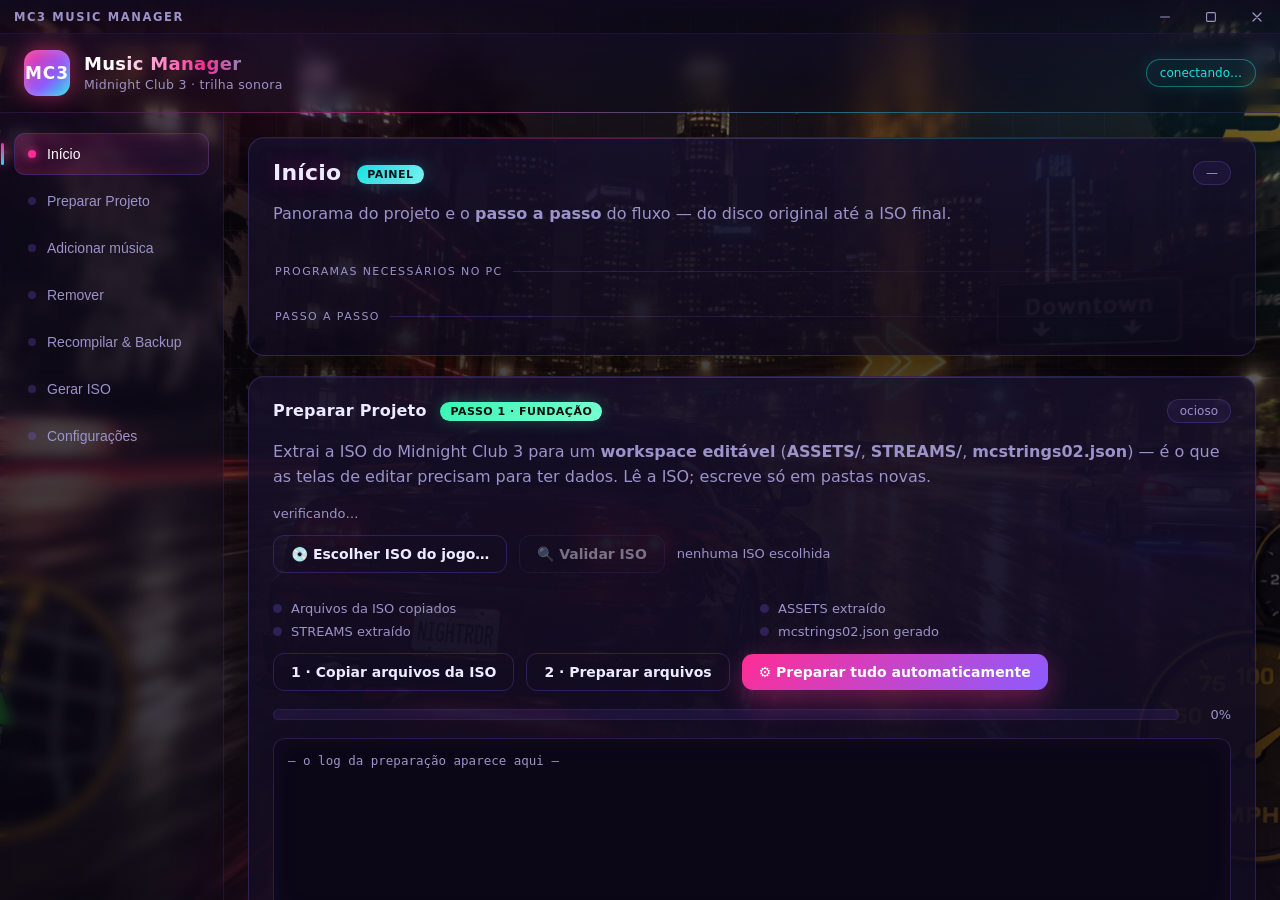
<file: frontend/index.html>
<!DOCTYPE html>
<html lang="pt-BR">
<head>
  <meta charset="UTF-8" />
  <meta name="viewport" content="width=device-width, initial-scale=1.0" />
  <title>MC3 Music Manager</title>
  <link rel="icon" href="data:," />
  <link rel="stylesheet" href="css/style.css" />
</head>
<body>
  <!--
    i18n: todo texto visivel tem uma chave em frontend/locales/*.json.
      data-i18n="k"             -> textContent
      data-i18n-md="k"          -> texto com **negrito** (o resto e escapado)
      data-i18n-placeholder="k" -> placeholder
      data-i18n-title="k"       -> title + aria-label
    O texto que ja esta aqui e o portugues, para a tela nunca abrir vazia antes do
    backend responder. Icones e simbolos ficam FORA das chaves.
  -->
  <div class="app">
    <!-- Custom title bar (window is frameless). `pywebview-drag-region` is what
         pywebview looks for to let the user drag the window by this strip. -->
    <div class="titlebar pywebview-drag-region">
      <span class="tb-title pywebview-drag-region">MC3 Music Manager</span>
      <div class="tb-controls">
        <button class="tb-btn" id="btn-win-min" title="Minimizar" aria-label="Minimizar" data-i18n-title="app.win_minimize">
          <svg viewBox="0 0 12 12" width="12" height="12" aria-hidden="true"><rect x="1" y="5.5" width="10" height="1.1" rx="0.5"/></svg>
        </button>
        <button class="tb-btn" id="btn-win-max" title="Maximizar" aria-label="Maximizar" data-i18n-title="app.win_maximize">
          <svg viewBox="0 0 12 12" width="12" height="12" aria-hidden="true"><rect x="1.6" y="1.6" width="8.8" height="8.8" rx="1.2" fill="none" stroke="currentColor" stroke-width="1.1"/></svg>
        </button>
        <button class="tb-btn tb-close" id="btn-win-close" title="Fechar" aria-label="Fechar" data-i18n-title="app.win_close">
          <svg viewBox="0 0 12 12" width="12" height="12" aria-hidden="true"><path d="M2 2 L10 10 M10 2 L2 10" stroke="currentColor" stroke-width="1.3" stroke-linecap="round"/></svg>
        </button>
      </div>
    </div>

    <!-- Top bar -->
    <header class="topbar">
      <div class="brand">
        <div class="logo">MC3</div>
        <div class="brand-text">
          <h1>Music Manager</h1>
          <span id="subtitle" data-i18n="app.subtitle">Midnight Club 3 · trilha sonora</span>
        </div>
      </div>
      <div class="backend-pill" id="backend-pill" data-i18n="pill.connecting">conectando…</div>
    </header>

    <div class="danger-zone" id="app-banner" hidden style="margin: 12px 24px 0">
      <span class="tools bad" id="app-banner-text" data-i18n="app.backend_unreachable">Não foi possível falar com o backend.</span>
      <button class="btn ghost small" id="btn-app-reload">↻ <span data-i18n="app.reload">Recarregar</span></button>
    </div>

    <!-- Aparece quando uma tarefa falha: envia o relatório ao dev num clique. -->
    <div class="danger-zone" id="error-report-bar" hidden style="margin: 12px 24px 0; flex-wrap: wrap">
      <span class="tools bad" id="error-report-text" data-i18n="app.error_generic">Ocorreu um erro.</span>
      <button class="btn ghost small" id="btn-report-send">🐞 <span data-i18n="app.report_send">Enviar relatório</span></button>
      <button class="btn ghost small" id="btn-report-copy">📋 <span data-i18n="app.report_copy">Copiar</span></button>
      <button class="btn ghost small" id="btn-report-dismiss">✕</button>
    </div>

    <main class="content">
      <nav class="rail">
        <button class="rail-item active" data-target="card-inicio"><span class="dot"></span><span data-i18n="rail.inicio">Início</span></button>
        <button class="rail-item" data-target="card-prepare"><span class="dot"></span><span data-i18n="rail.prepare">Preparar Projeto</span></button>
        <button class="rail-item" data-target="card-add"><span class="dot"></span><span data-i18n="rail.add">Adicionar música</span></button>
        <button class="rail-item" data-target="card-remove"><span class="dot"></span><span data-i18n="rail.remove">Remover</span></button>
        <button class="rail-item" data-target="card-rebuild"><span class="dot"></span><span data-i18n="rail.rebuild">Recompilar &amp; Backup</span></button>
        <button class="rail-item" data-target="card-iso-out"><span class="dot"></span><span data-i18n="rail.iso">Gerar ISO</span></button>
        <button class="rail-item" data-target="card-settings"><span class="dot"></span><span data-i18n="rail.settings">Configurações</span></button>
      </nav>

      <section class="panels">
        <!-- ======================= INÍCIO ======================= -->
        <div class="card" id="card-inicio">
          <div class="card-head">
            <h3><span data-i18n="title.inicio">Início</span> <span class="badge readonly" data-i18n="home.badge">painel</span></h3>
            <span class="tag" id="ov-tag">—</span>
          </div>
          <p class="muted" data-i18n-md="home.intro">Panorama do projeto e o <b>passo a passo</b> do fluxo — do disco original até a ISO final.</p>
          <div class="stat-row" id="ov-stats"></div>
          <div class="ov-section-title" data-i18n="home.programs">Programas necessários no PC</div>
          <div class="prog-list" id="ov-programs"></div>
          <div class="ov-section-title" data-i18n="home.steps">Passo a passo</div>
          <div class="step-list" id="ov-steps"></div>
        </div>

        <!-- ======================= PREPARAR ======================= -->
        <div class="card" id="card-prepare">
          <div class="card-head">
            <h3><span data-i18n="title.prepare">Preparar Projeto</span> <span class="badge" data-i18n="prep.badge">passo 1 · fundação</span></h3>
            <span class="tag" id="pp-status-tag" data-i18n="common.idle">ocioso</span>
          </div>
          <p class="muted" data-i18n-md="prep.intro">Extrai a ISO do Midnight Club 3 para um <b>workspace editável</b> (<b>ASSETS/</b>, <b>STREAMS/</b>, <b>mcstrings02.json</b>) — é o que as telas de editar precisam para ter dados. Lê a ISO; escreve só em pastas novas.</p>
          <div class="row">
            <span class="tools" id="pp-tools-status" data-i18n="common.checking">verificando…</span>
          </div>

          <div class="row">
            <button class="btn ghost" id="btn-pick-project-iso">💿 <span data-i18n="prep.pick_iso">Escolher ISO do jogo…</span></button>
            <button class="btn ghost" id="btn-validate-iso" disabled>🔍 <span data-i18n="prep.validate_iso">Validar ISO</span></button>
            <span class="path" id="pp-iso" data-i18n="prep.no_iso">nenhuma ISO escolhida</span>
          </div>
          <div class="row">
            <span class="tools" id="pp-validation"></span>
          </div>

          <div class="prep-checklist">
            <div class="prep-item" id="pp-c-gamefiles"><span class="dot"></span><span data-i18n="prep.check_gamefiles">Arquivos da ISO copiados</span></div>
            <div class="prep-item" id="pp-c-assets"><span class="dot"></span><span data-i18n="prep.check_assets">ASSETS extraído</span></div>
            <div class="prep-item" id="pp-c-streams"><span class="dot"></span><span data-i18n="prep.check_streams">STREAMS extraído</span></div>
            <div class="prep-item" id="pp-c-strings"><span class="dot"></span><span data-i18n="prep.check_strings">mcstrings02.json gerado</span></div>
          </div>

          <div class="row">
            <button class="btn ghost" id="btn-pp-copy" data-i18n="prep.btn_copy">1 · Copiar arquivos da ISO</button>
            <button class="btn ghost" id="btn-pp-prepare" data-i18n="prep.btn_prepare">2 · Preparar arquivos</button>
            <button class="btn primary" id="btn-pp-all">⚙ <span data-i18n="prep.btn_all">Preparar tudo automaticamente</span></button>
          </div>

          <div class="danger-zone" id="pp-danger" hidden>
            <label class="confirm">
              <input type="checkbox" id="pp-confirm" />
              <span data-i18n-md="prep.reimport_confirm">O workspace já está preparado — entendo que reimportar <b>apaga a extração atual</b></span>
            </label>
          </div>

          <div class="progress-wrap">
            <div class="progress" id="pp-progress">
              <div class="progress-fill" id="pp-progress-fill" style="width:0%"></div>
            </div>
            <span class="progress-label" id="pp-progress-label">0%</span>
            <button class="btn ghost small" id="btn-pp-cancel" hidden>✕ <span data-i18n="common.cancel">Cancelar</span></button>
          </div>
          <div class="console" id="pp-console" aria-live="polite">
            <div class="console-line muted" data-i18n="prep.log_placeholder">— o log da preparação aparece aqui —</div>
          </div>

          <div class="reset-sep" data-i18n="prep.reset_title">Recomeçar do zero</div>
          <p class="muted small" data-i18n-md="prep.reset_intro">Apaga a <b>extração atual</b> (Arquivos da ISO, ASSETS, STREAMS, mcstrings) para você começar de novo e escolher <b>outra ISO</b>. Os <b>backups são preservados</b> e a ISO já gerada não é tocada.</p>
          <div class="danger-zone reset-zone">
            <label class="confirm">
              <input type="checkbox" id="pp-reset-confirm" />
              <span data-i18n-md="prep.reset_confirm">Entendo que isto <b>apaga a extração atual</b> do workspace (backups preservados)</span>
            </label>
            <button class="btn danger" id="btn-pp-reset" disabled>♻ <span data-i18n="prep.reset_btn">Resetar projeto</span></button>
          </div>
        </div>

        <!-- ======================= ADICIONAR ======================= -->
        <div class="card" id="card-add">
          <div class="card-head">
            <h3><span data-i18n="title.add">Adicionar música</span> <span class="badge" data-i18n="add.badge">passo 2</span> <span class="badge danger-badge" data-i18n="common.destructive">destrutivo</span></h3>
            <span class="tag" id="add-status-tag" data-i18n="common.idle">ocioso</span>
          </div>
          <p class="muted" data-i18n-md="add.intro">Escolha o <b>MP3/FLAC/WAV</b> direto — a <b>conversão para RSM é automática</b> ao adicionar, você <b>não precisa converter antes</b>. Instala a faixa no jogo (converte, adiciona nas <b>playlists</b> e nas <b>strings</b>, recompila o STRTBL) e faz <b>backup automático</b> antes de qualquer alteração.</p>
          <div class="row">
            <span class="tools" id="add-tools-status" data-i18n="common.checking">verificando…</span>
          </div>

          <div class="mode-switch">
            <button class="mode-btn active" id="mode-single">🎵 <span data-i18n="add.mode_single">Uma música</span></button>
            <button class="mode-btn" id="mode-batch">🎶 <span data-i18n="add.mode_batch">Lote</span></button>
          </div>

          <div id="add-single">
            <div class="row">
              <button class="btn ghost" id="btn-pick-add">🎵 <span data-i18n="add.pick_audio">Escolher áudio…</span></button>
              <button class="btn ghost" id="btn-add-listen" disabled>▶ <span data-i18n="add.listen">Ouvir</span></button>
              <span class="path" id="add-path" data-i18n="add.no_file">nenhum arquivo selecionado</span>
            </div>
            <div class="row">
              <span class="path" id="add-detected"></span>
            </div>

            <div class="form-grid">
              <!-- os placeholders MusicName/SingerName NAO se traduzem: sao os valores
                   que o app grava no jogo quando o campo fica vazio -->
              <label class="field"><span data-i18n="add.field_title">Título</span>
                <input id="add-title" type="text" placeholder="MusicName" autocomplete="off" />
              </label>
              <label class="field"><span data-i18n="add.field_artist">Artista</span>
                <input id="add-artist" type="text" placeholder="SingerName" autocomplete="off" />
              </label>
              <label class="field"><span data-i18n="add.field_genre">Gênero</span>
                <select id="add-genre"></select>
              </label>
              <label class="field"><span data-i18n="add.field_asset">Nome interno (auto)</span>
                <input id="add-asset" type="text" placeholder="(automático)" data-i18n-placeholder="add.asset_auto" autocomplete="off" />
              </label>
            </div>

            <div class="add-preview" id="add-preview">
              <div class="kv"><span data-i18n="add.preview_key">Chave mcstrings:</span> <b id="prev-key">--</b></div>
              <div class="kv"><span data-i18n="add.preview_entry">Entrada de playlist:</span> <b id="prev-entry">--</b></div>
              <div class="kv"><span data-i18n="add.preview_target">Destino .rsm:</span> <b id="prev-target">--</b></div>
            </div>
          </div>

          <div id="add-batch" hidden>
            <div class="row">
              <button class="btn ghost" id="btn-pick-batch">🎶 <span data-i18n="add.pick_batch">Escolher vários…</span></button>
              <span class="path" id="batch-count" data-i18n="add.no_file">nenhum arquivo selecionado</span>
            </div>
            <div class="row bulk-genre" id="batch-bulk" hidden>
              <span class="tools" data-i18n="add.bulk_label">Aplicar a todas as faixas:</span>
              <select id="batch-bulk-genre" class="rm-search" style="flex:0 0 auto; max-width:190px"></select>
              <button class="btn ghost small" id="btn-batch-bulk-apply">✔ <span data-i18n="add.bulk_apply">Aplicar gênero a todas</span></button>
              <span class="path" id="batch-bulk-info"></span>
            </div>
            <div class="batch-list" id="batch-rows">
              <div class="console-line muted" data-i18n="add.batch_placeholder">— escolha vários arquivos para editar cada faixa —</div>
            </div>
          </div>

          <div class="playlists-head">
            <span class="tools" data-i18n="add.playlists_label">Playlists de destino</span>
            <button class="btn ghost small" id="btn-pl-all" data-i18n="add.pl_all">Padrão completo</button>
            <button class="btn ghost small" id="btn-pl-genre" data-i18n="add.pl_genre">Só gênero</button>
            <button class="btn ghost small" id="btn-pl-cities" data-i18n="add.pl_cities">Só cidades</button>
            <button class="btn ghost small" id="btn-pl-clear" data-i18n="common.clear">Limpar</button>
            <span class="path" id="pl-count" data-i18n="common.selected_count" data-i18n-args='{"n":0}'>0 selecionada(s)</span>
          </div>
          <div class="playlists" id="add-playlists">
            <div class="console-line muted" data-i18n="add.pl_none_available">— nenhuma playlist (workspace sem arquivos do jogo) —</div>
          </div>

          <div class="pl-selected-box">
            <div class="pl-selected-head">
              <span class="tools" data-i18n="add.selected">Selecionadas</span>
              <span class="path" id="pl-selected-count">0</span>
            </div>
            <div class="pl-selected" id="pl-selected"></div>
          </div>

          <p class="muted small" style="margin-top:8px" data-i18n-md="add.presets_help"><b>Padrão completo</b> = cobertura segura (todas). <b>Só gênero</b> = as playlists de corrida do estilo. <b>Só cidades</b> = os blocos gerais de cada mapa.</p>

          <div class="progress-wrap">
            <div class="progress" id="add-progress">
              <div class="progress-fill" id="add-progress-fill" style="width:0%"></div>
            </div>
            <span class="progress-label" id="add-progress-label">0%</span>
            <button class="btn ghost small" id="btn-add-cancel" hidden>✕ <span data-i18n="common.cancel">Cancelar</span></button>
          </div>

          <div class="danger-zone">
            <label class="confirm">
              <input type="checkbox" id="add-confirm" />
              <span data-i18n-md="add.confirm">Entendo que isto <b>altera o workspace</b> (há backup automático)</span>
            </label>
            <label class="confirm confirm-inline">
              <input type="checkbox" id="add-overwrite" /> <span data-i18n="add.overwrite">sobrescrever se já existir</span>
            </label>
            <button class="btn danger" id="btn-add" disabled>➕ <span data-i18n="add.btn_add">Adicionar música</span></button>
            <button class="btn danger" id="btn-add-batch" disabled hidden>➕ <span data-i18n="add.btn_add_batch">Adicionar lote</span></button>
          </div>

          <div class="console" id="add-console" aria-live="polite">
            <div class="console-line muted" data-i18n="add.log_placeholder">— o log da adição aparece aqui —</div>
          </div>
        </div>

        <!-- ======================= REMOVER ======================= -->
        <div class="card" id="card-remove">
          <div class="card-head">
            <h3><span data-i18n="title.remove">Remover música</span> <span class="badge danger-badge" data-i18n="common.destructive">destrutivo</span></h3>
            <span class="tag" id="rm-status-tag" data-i18n="common.idle">ocioso</span>
          </div>
          <p class="muted" data-i18n-md="rm.intro">Remove faixas já instaladas: apaga o <b>.rsm</b>, tira das <b>playlists</b> e das <b>strings</b> (cada ação é opcional). Faz <b>backup automático</b> antes.</p>
          <div class="row">
            <span class="tools" id="rm-tools-status" data-i18n="common.checking">verificando…</span>
            <span class="path" id="rm-stats"></span>
          </div>

          <div class="row">
            <button class="btn ghost small" id="btn-rm-refresh">🔄 <span data-i18n="rm.refresh">Atualizar</span></button>
            <select id="rm-genre-filter" class="rm-search" style="flex:0 0 auto; max-width:190px">
              <option value="__all__" data-i18n="rm.all_genres">Todos os gêneros</option>
            </select>
            <input id="rm-search" class="rm-search" type="text" placeholder="buscar nome…" data-i18n-placeholder="rm.search" autocomplete="off" />
            <button class="btn ghost small" id="btn-rm-all" data-i18n="rm.mark_visible">Marcar visíveis</button>
            <button class="btn ghost small" id="btn-rm-none" data-i18n="common.clear">Limpar</button>
            <span class="path" id="rm-count" data-i18n="common.selected_count" data-i18n-args='{"n":0}'>0 selecionada(s)</span>
          </div>

          <div class="song-list" id="rm-songs">
            <div class="console-line muted" data-i18n="rm.placeholder">— clique em Atualizar (precisa do workspace preparado) —</div>
          </div>

          <div class="row rm-options">
            <span class="tools" data-i18n="rm.remove_label">Remover:</span>
            <label class="confirm confirm-inline"><input type="checkbox" id="rm-opt-audio" checked /> <span data-i18n="common.opt_audio">áudio (.rsm)</span></label>
            <label class="confirm confirm-inline"><input type="checkbox" id="rm-opt-playlists" checked /> <span data-i18n="common.opt_playlists">playlists</span></label>
            <label class="confirm confirm-inline"><input type="checkbox" id="rm-opt-strings" checked /> <span data-i18n="common.opt_strings">strings</span></label>
            <label class="confirm confirm-inline"><input type="checkbox" id="rm-opt-rebuild" /> <span data-i18n="rm.rebuild_after">recompilar depois</span></label>
          </div>

          <div class="progress-wrap">
            <div class="progress" id="rm-progress">
              <div class="progress-fill" id="rm-progress-fill" style="width:0%"></div>
            </div>
            <span class="progress-label" id="rm-progress-label">0%</span>
            <button class="btn ghost small" id="btn-rm-cancel" hidden>✕ <span data-i18n="common.cancel">Cancelar</span></button>
          </div>

          <div class="danger-zone">
            <label class="confirm">
              <input type="checkbox" id="rm-confirm" />
              <span data-i18n-md="rm.confirm">Entendo que isto <b>apaga arquivos</b> do workspace (há backup automático)</span>
            </label>
            <button class="btn danger" id="btn-rm-remove" disabled>🗑 <span data-i18n="rm.btn_remove">Remover selecionadas</span></button>
          </div>

          <div class="console" id="rm-console" aria-live="polite">
            <div class="console-line muted" data-i18n="rm.log_placeholder">— o log da remoção aparece aqui —</div>
          </div>
        </div>

        <!-- ======================= RECOMPILAR ======================= -->
        <div class="card" id="card-rebuild">
          <div class="card-head">
            <h3 data-i18n="title.rebuild">Recompilar DATs</h3>
            <span class="tag" id="rb-status-tag" data-i18n="common.idle">ocioso</span>
          </div>
          <p class="muted" data-i18n-md="rb.intro">Reempacota as pastas editadas do jogo nos arquivos <b>STREAMS.DAT</b> (hash_build) e <b>ASSETS.DAT</b> (dave) e <b>publica</b> em <b>Arquivos da ISO</b>. Roda as ferramentas PS2 reais.</p>
          <div class="row">
            <span class="tools" id="rb-tools-status" data-i18n="common.checking">verificando…</span>
          </div>
          <div class="row">
            <button class="btn ghost" id="btn-rb-streams" disabled>STREAMS.DAT</button>
            <button class="btn ghost" id="btn-rb-assets" disabled>ASSETS.DAT</button>
            <button class="btn primary" id="btn-rb-all" disabled>⚙ <span data-i18n="rb.btn_all">Recompilar tudo</span></button>
          </div>
          <div class="progress-wrap">
            <div class="progress" id="rb-progress">
              <div class="progress-fill" id="rb-progress-fill" style="width:0%"></div>
            </div>
            <span class="progress-label" id="rb-progress-label">0%</span>
            <button class="btn ghost small" id="btn-rb-cancel" hidden>✕ <span data-i18n="common.cancel">Cancelar</span></button>
          </div>
          <div class="console" id="rb-console" aria-live="polite">
            <div class="console-line muted" data-i18n="rb.log_placeholder">— o log da recompilação aparece aqui —</div>
          </div>
        </div>

        <!-- ======================= BACKUP ======================= -->
        <div class="card" id="card-backup">
          <div class="card-head">
            <h3><span data-i18n="title.backup">Backup</span> <span class="badge readonly" data-i18n="bk.badge">segurança</span></h3>
            <span class="tag" id="bk-status-tag" data-i18n="common.idle">ocioso</span>
          </div>
          <p class="muted" data-i18n-md="bk.intro">Salva uma cópia dos arquivos-chave (DATs, playlists, strings) e permite <b>desfazer</b> restaurando o último backup. É a rede de segurança antes de qualquer alteração destrutiva.</p>
          <div class="row">
            <span class="tools" id="bk-latest" data-i18n="bk.checking">verificando backups…</span>
          </div>
          <div class="row">
            <button class="btn ghost" id="btn-bk-create">💾 <span data-i18n="bk.create">Criar backup agora</span></button>
          </div>
          <div class="danger-zone">
            <label class="confirm">
              <input type="checkbox" id="bk-confirm" />
              <span data-i18n-md="bk.confirm">Entendo que restaurar <b>sobrescreve e apaga</b> arquivos do workspace</span>
            </label>
            <button class="btn danger" id="btn-bk-restore" disabled>↩ <span data-i18n="bk.restore">Restaurar último backup</span></button>
          </div>
          <div class="console" id="bk-console" aria-live="polite">
            <div class="console-line muted" data-i18n="bk.log_placeholder">— o log de backup aparece aqui —</div>
          </div>
        </div>

        <!-- ======================= GERAR ISO ======================= -->
        <div class="card" id="card-iso-out">
          <div class="card-head">
            <h3><span data-i18n="title.iso">Gerar ISO final</span> <span class="badge" data-i18n="iso.badge">passo final</span></h3>
            <span class="tag" id="gi-status-tag" data-i18n="common.idle">ocioso</span>
          </div>
          <p class="muted" data-i18n-md="iso.intro">Recompila os DATs e monta a <b>.iso</b> final jogável (via <b>ImgBurn</b>) a partir de <b>Arquivos da ISO</b>. Grava um arquivo novo — não altera as pastas de edição.</p>
          <div class="row">
            <span class="tools" id="gi-tools-status" data-i18n="common.checking">verificando…</span>
          </div>

          <div class="row">
            <button class="btn ghost" id="btn-gi-output">💾 <span data-i18n="iso.pick_output">Escolher onde salvar…</span></button>
            <span class="path" id="gi-output">—</span>
          </div>
          <div class="row">
            <label class="field field-inline"><span data-i18n="iso.volume_label">Rótulo do volume</span>
              <input id="gi-label" type="text" value="MClub" autocomplete="off" />
            </label>
          </div>

          <div class="progress-wrap">
            <div class="progress" id="gi-progress">
              <div class="progress-fill" id="gi-progress-fill" style="width:0%"></div>
            </div>
            <span class="progress-label" id="gi-progress-label">0%</span>
            <button class="btn ghost small" id="btn-gi-cancel" hidden>✕ <span data-i18n="common.cancel">Cancelar</span></button>
          </div>

          <div class="row">
            <button class="btn primary" id="btn-gi-generate" disabled>⚙ <span data-i18n="iso.generate">Gerar ISO final</span></button>
          </div>

          <div class="console" id="gi-console" aria-live="polite">
            <div class="console-line muted" data-i18n="iso.log_placeholder">— o log da geração aparece aqui —</div>
          </div>
        </div>

        <!-- ======================= CONFIGURAÇÕES ======================= -->
        <div class="card" id="card-settings">
          <div class="card-head">
            <h3 data-i18n="title.settings">Configurações</h3>
            <span class="tag" id="settings-tag" data-i18n="settings.badge">preferências</span>
          </div>
          <p class="muted" data-i18n-md="settings.intro">Idioma, ferramentas do PC e os padrões do fluxo de edição. As escolhas ficam <b>salvas</b> e voltam na próxima vez que você abrir o app.</p>

          <div class="ov-section-title" data-i18n="settings.language">Idioma</div>
          <div class="row">
            <label class="field field-inline"><span data-i18n="settings.lang_label">Idioma da interface</span>
              <!-- Nomes no PROPRIO idioma (padrao de seletor de idioma): quem nao le
                   o idioma atual ainda acha o seu. Sao os 6 idiomas do jogo + pt-BR. -->
              <select id="settings-language">
                <option value="pt-BR" lang="pt-BR">Português (Brasil)</option>
                <option value="en" lang="en">English</option>
                <option value="es" lang="es">Español</option>
                <option value="fr" lang="fr">Français</option>
                <option value="de" lang="de">Deutsch</option>
                <option value="it" lang="it">Italiano</option>
                <option value="ja" lang="ja">日本語</option>
              </select>
            </label>
          </div>

          <div class="ov-section-title" data-i18n="settings.tools">Ferramentas do PC</div>
          <div class="prog-list" id="settings-programs">
            <div class="console-line muted" data-i18n="settings.tools_placeholder">— o status das ferramentas aparece aqui —</div>
          </div>

          <div class="ov-section-title" data-i18n="settings.prefs">Preferências do fluxo</div>
          <div class="row">
            <label class="field field-inline"><span data-i18n="settings.volume_label">Nome do disco final (rótulo do volume)</span>
              <input id="settings-volume" type="text" placeholder="MClub" autocomplete="off" />
            </label>
          </div>
          <div class="row rm-options">
            <span class="tools" data-i18n="settings.remove_defaults">Ao remover, por padrão:</span>
            <label class="confirm confirm-inline"><input type="checkbox" id="settings-remove-audio" /> <span data-i18n="common.opt_audio">áudio (.rsm)</span></label>
            <label class="confirm confirm-inline"><input type="checkbox" id="settings-remove-playlists" /> <span data-i18n="common.opt_playlists">playlists</span></label>
            <label class="confirm confirm-inline"><input type="checkbox" id="settings-remove-strings" /> <span data-i18n="common.opt_strings">strings</span></label>
          </div>
          <div class="row rm-options">
            <span class="tools" data-i18n="settings.auto_rebuild">Recompilar automaticamente:</span>
            <label class="confirm confirm-inline"><input type="checkbox" id="settings-rebuild-remove" /> <span data-i18n="settings.after_remove">depois de remover</span></label>
          </div>

          <div class="ov-section-title" data-i18n="settings.support">Suporte</div>
          <p class="muted small" data-i18n-md="settings.support_intro">Deu algum erro? Isto copia um relatório <b>completo</b> (diagnósticos do app + o último erro) e abre a página de relatos do projeto — você revisa e publica. <b>Nada é enviado sem você mandar.</b></p>
          <div class="row">
            <button class="btn ghost small" id="btn-report-send2">🐞 <span data-i18n="settings.report_send">Relatar erro no GitHub</span></button>
            <button class="btn ghost small" id="btn-report-copy2">📋 <span data-i18n="settings.report_copy">Copiar relatório</span></button>
            <span class="path" id="report-info"></span>
          </div>
          <textarea id="report-text" class="report-box" readonly hidden></textarea>

          <div class="progress-wrap">
            <div class="progress" id="inst-progress">
              <div class="progress-fill" id="inst-progress-fill" style="width:0%"></div>
            </div>
            <span class="progress-label" id="inst-progress-label">0%</span>
            <button class="btn ghost small" id="btn-inst-cancel" hidden>✕ <span data-i18n="common.cancel">Cancelar</span></button>
          </div>
          <div class="console" id="settings-console" aria-live="polite">
            <div class="console-line muted" data-i18n="settings.install_log_placeholder">— o log de instalação de ferramentas aparece aqui —</div>
          </div>
        </div>
      </section>
    </main>
  </div>

  <script src="js/app.js"></script>
</body>
</html>
</file>
<file: frontend/css/style.css>
/* MC3 Music Manager — web-view theme · "MIDNIGHT NEON".
   Synthwave direction chosen by the owner: neon magenta/cyan/violet over a deep
   night background, glow, and a faint perspective grid. Every class the app uses
   (static markup + JS-generated) is styled here so no screen regresses. */

:root {
  --bg: #070510;
  --bg-2: #0b0716;            /* deep field for inputs / consoles */
  --field: #0a0618;
  --panel: rgba(22, 16, 42, 0.72);
  --panel-solid: #140f28;
  --card-2: #191130;

  --line: rgba(139, 92, 255, 0.24);
  --line-soft: rgba(139, 92, 255, 0.12);

  --text: #ecebff;
  --muted: #9b93c9;

  --magenta: #ff2d95;
  --cyan: #19e3e3;
  --violet: #8b5cff;
  --good: #37f5b5;
  --warn: #ffcf5c;
  --danger: #ff4d6d;

  --accent: var(--violet);
  --accent-2: var(--cyan);

  /* Veu sobre a foto de fundo. Mais opaco = texto mais legivel, foto menos visivel.
     Um degrade (nao uma cor chapada) porque o topo da foto e ceu escuro e a base e
     asfalto com reflexo forte, que e onde ficam os consoles. */
  --bg-veil: linear-gradient(180deg, rgba(7, 5, 16, 0.50) 0%, rgba(7, 5, 16, 0.62) 45%, rgba(7, 5, 16, 0.78) 100%);

  --radius: 16px;
  --shadow: 0 18px 50px rgba(0, 0, 0, 0.45);
  font-family: "Segoe UI", "SF Pro Display", Roboto, system-ui, sans-serif;
}

* { box-sizing: border-box; }

/* The `hidden` attribute must ALWAYS win. An author rule like
   `.danger-zone { display: flex }` beats the browser's `[hidden]{display:none}`
   (author sheet > UA sheet), which silently forced #app-banner and #pp-danger to
   stay visible. Never remove this — any `hidden` element with a display rule breaks. */
[hidden] { display: none !important; }

/* Foto de fundo. As camadas de `background` empilham do TOPO para a BASE, ou seja:
   os brilhos neon ficam por cima, depois o veu escuro, e a foto embaixo de tudo.
   O veu (--bg-veil) e o que mantem o texto legivel: a foto tem faixas muito claras
   (farois, o claroo laranja) que, sem ele, comem o texto dos consoles.
   Para trocar a foto: substitua frontend/img/bg-nightdrive.webp.
   Para voltar ao fundo liso: apague as duas linhas marcadas com FOTO. */
html, body {
  margin: 0;
  height: 100%;
  color: var(--text);
  overflow: hidden;
  background:
    radial-gradient(900px 500px at 12% -8%, rgba(255, 45, 149, 0.18), transparent 60%),
    radial-gradient(900px 600px at 100% 0%, rgba(25, 227, 227, 0.14), transparent 55%),
    radial-gradient(1200px 800px at 60% 120%, rgba(139, 92, 255, 0.20), transparent 60%),
    var(--bg-veil),                                                      /* FOTO */
    url("../img/bg-nightdrive.webp") center center / cover no-repeat,    /* FOTO */
    var(--bg);
}
/* faint perspective grid, faded toward the edges */
body::before {
  content: ""; position: fixed; inset: 0; pointer-events: none; z-index: 0;
  background-image:
    linear-gradient(rgba(139, 92, 255, 0.05) 1px, transparent 1px),
    linear-gradient(90deg, rgba(139, 92, 255, 0.05) 1px, transparent 1px);
  background-size: 46px 46px;
  mask-image: radial-gradient(1300px 800px at 50% 25%, #000 35%, transparent 85%);
  -webkit-mask-image: radial-gradient(1300px 800px at 50% 25%, #000 35%, transparent 85%);
}

.app { position: relative; z-index: 1; display: flex; flex-direction: column; height: 100vh; }

/* ---- custom title bar (window is frameless) ---- */
.titlebar {
  flex: 0 0 auto; height: 34px;
  display: flex; align-items: center; justify-content: space-between;
  padding-left: 14px;
  background: linear-gradient(180deg, rgba(14, 10, 28, 0.9), rgba(10, 7, 22, 0.55));
  border-bottom: 1px solid var(--line-soft);
  user-select: none;
}
.tb-title {
  font-size: 11.5px; font-weight: 600; letter-spacing: 1.6px; text-transform: uppercase;
  color: var(--muted); pointer-events: none;  /* let the drag region own the strip */
}
.tb-controls { display: flex; height: 100%; }
.tb-btn {
  width: 46px; height: 100%; border: 0; cursor: pointer; padding: 0;
  display: grid; place-items: center;
  background: transparent; color: var(--muted);
  transition: background 0.14s, color 0.14s;
}
.tb-btn svg { fill: currentColor; }
.tb-btn:hover { background: rgba(139, 92, 255, 0.18); color: var(--text); }
.tb-close:hover { background: var(--danger); color: #fff; }
/* the buttons must NOT drag the window */
.tb-btn, .tb-controls { -webkit-app-region: no-drag; }

/* ---- top bar ---- */
.topbar {
  position: relative;
  display: flex; align-items: center; justify-content: space-between;
  padding: 16px 24px;
  border-bottom: 1px solid var(--line-soft);
  background: linear-gradient(180deg, rgba(18, 13, 36, 0.7), rgba(10, 7, 22, 0.35));
  backdrop-filter: blur(8px);
}
.topbar::after {
  content: ""; position: absolute; left: 0; right: 0; bottom: -1px; height: 1px;
  background: linear-gradient(90deg, transparent, rgba(255, 45, 149, 0.5), rgba(25, 227, 227, 0.4), transparent);
}
.brand { display: flex; align-items: center; gap: 14px; }
.logo {
  width: 46px; height: 46px; border-radius: 13px;
  display: grid; place-items: center;
  font-weight: 900; font-size: 17px; letter-spacing: 1px;
  color: #fff;
  background: linear-gradient(135deg, var(--magenta), var(--violet) 60%, var(--cyan));
  box-shadow: 0 0 24px rgba(255, 45, 149, 0.5), inset 0 0 12px rgba(255, 255, 255, 0.25);
}
.brand-text h1 {
  margin: 0; font-size: 18px; font-weight: 800; letter-spacing: 0.3px;
  background: linear-gradient(92deg, #fff 15%, var(--magenta) 60%, var(--cyan));
  -webkit-background-clip: text; background-clip: text; -webkit-text-fill-color: transparent;
  filter: drop-shadow(0 2px 14px rgba(255, 45, 149, 0.25));
}
.brand-text span { color: var(--muted); font-size: 12.5px; letter-spacing: 0.3px; }
.backend-pill {
  font-size: 12px; color: var(--cyan);
  border: 1px solid rgba(25, 227, 227, 0.4); border-radius: 999px;
  padding: 6px 13px; background: rgba(25, 227, 227, 0.06);
  box-shadow: 0 0 18px rgba(25, 227, 227, 0.12);
}
.backend-pill.error {
  color: var(--danger); border-color: rgba(255, 77, 109, 0.5);
  background: rgba(255, 77, 109, 0.08); box-shadow: 0 0 18px rgba(255, 77, 109, 0.15);
}

/* ---- layout ---- */
.content { display: flex; flex: 1; min-height: 0; }

.rail {
  width: 224px; flex: 0 0 224px; padding: 20px 14px;
  border-right: 1px solid var(--line-soft);
  background: linear-gradient(180deg, rgba(20, 15, 40, 0.5), rgba(10, 7, 22, 0.2));
  backdrop-filter: blur(6px);
  display: flex; flex-direction: column; gap: 5px;
}
.rail-item {
  position: relative;
  display: flex; align-items: center; gap: 11px;
  background: transparent; border: 1px solid transparent; color: var(--muted);
  padding: 12px 13px; border-radius: 11px;
  font-size: 14px; text-align: left; cursor: pointer;
  transition: background 0.16s, color 0.16s, border-color 0.16s;
}
.rail-item:hover { background: rgba(139, 92, 255, 0.08); color: var(--text); border-color: var(--line-soft); }
.rail-item.active {
  color: #fff;
  background: linear-gradient(90deg, rgba(255, 45, 149, 0.16), rgba(139, 92, 255, 0.05));
  border-color: var(--line);
  box-shadow: inset 0 0 18px rgba(255, 45, 149, 0.1);
}
.rail-item.active::before {
  content: ""; position: absolute; left: -14px; top: 22%; bottom: 22%; width: 3px; border-radius: 3px;
  background: linear-gradient(var(--magenta), var(--cyan)); box-shadow: 0 0 12px var(--magenta);
}
.rail-item .dot {
  width: 8px; height: 8px; border-radius: 50%;
  background: var(--line); flex: 0 0 auto; transition: background 0.16s, box-shadow 0.16s;
}
.rail-item:hover .dot { background: var(--violet); }
.rail-item.active .dot { background: var(--magenta); box-shadow: 0 0 10px var(--magenta); }

.panels {
  flex: 1; padding: 24px; overflow-y: auto;
  display: flex; flex-direction: column; gap: 20px;
}

/* ---- cards ---- */
.card {
  position: relative;
  background: linear-gradient(180deg, rgba(22, 16, 42, 0.85), rgba(14, 10, 28, 0.8));
  border: 1px solid var(--line);
  border-radius: var(--radius);
  padding: 22px 24px;
  box-shadow: var(--shadow), inset 0 1px 0 rgba(255, 255, 255, 0.03);
}
.card::before {
  content: ""; position: absolute; left: 24px; right: 24px; top: 0; height: 1px;
  background: linear-gradient(90deg, transparent, rgba(255, 45, 149, 0.5), rgba(25, 227, 227, 0.4), transparent);
  opacity: 0.5;
}
.card.hero h2 { margin: 0 0 8px; font-size: 20px; }
.card h3 { margin: 0; font-size: 16px; font-weight: 750; letter-spacing: 0.2px; }
/* Início reads a touch more like a hero */
#card-inicio h3 { font-size: 22px; font-weight: 800; text-shadow: 0 0 22px rgba(255, 45, 149, 0.35); }
.card-head { display: flex; align-items: center; justify-content: space-between; gap: 12px; }
.muted { color: var(--muted); line-height: 1.6; }
.small { font-size: 13px; }
code { background: var(--field); padding: 1px 6px; border-radius: 6px; color: var(--cyan); }

.row { display: flex; align-items: center; gap: 12px; margin-top: 14px; flex-wrap: wrap; }
.path { color: var(--muted); font-size: 13px; word-break: break-all; }

.badge {
  font-size: 11px; font-weight: 700; letter-spacing: 0.5px; text-transform: uppercase;
  vertical-align: middle; margin-left: 8px; padding: 3px 10px; border-radius: 999px;
  color: #05100b; background: linear-gradient(135deg, var(--good), #79ffd0);
  box-shadow: 0 0 16px rgba(55, 245, 181, 0.25);
}
.badge.readonly { color: #041318; background: linear-gradient(135deg, var(--cyan), #7bf3f3); box-shadow: 0 0 16px rgba(25, 227, 227, 0.25); }
.badge.danger-badge { color: #2a0510; background: linear-gradient(135deg, var(--magenta), #ff6fae); box-shadow: 0 0 16px rgba(255, 45, 149, 0.3); }

.tools { font-size: 13px; color: var(--muted); }
.tools.ok { color: var(--good); }
.tools.bad { color: var(--danger); }

/* ---- ISO inspector result panel (legacy, harmless) ---- */
.iso-result {
  display: none; margin-top: 16px; padding: 14px 16px;
  border-radius: 12px; border: 1px solid var(--line); background: var(--bg-2);
}
.iso-result.show { display: block; }
.iso-result.ok { border-color: rgba(55, 245, 181, 0.5); box-shadow: 0 0 20px rgba(55, 245, 181, 0.12); }
.iso-result.bad { border-color: rgba(255, 77, 109, 0.5); box-shadow: 0 0 20px rgba(255, 77, 109, 0.12); }
.iso-result h4 { margin: 0 0 8px; font-size: 15px; }
.iso-result .kv { font-size: 13px; color: var(--muted); margin-top: 4px; }
.iso-result .kv b { color: var(--text); font-weight: 600; }

/* ---- buttons ---- */
.btn {
  border: 1px solid var(--line); border-radius: 11px;
  padding: 10px 17px; font-size: 14px; font-weight: 600; cursor: pointer;
  color: var(--text); background: rgba(139, 92, 255, 0.06);
  font-family: inherit;
  transition: transform 0.1s, filter 0.16s, box-shadow 0.2s, border-color 0.16s, background 0.16s;
}
.btn:hover { filter: brightness(1.08); border-color: var(--violet); box-shadow: 0 0 18px rgba(139, 92, 255, 0.2); }
.btn:active { transform: translateY(1px); }
.btn.ghost { background: transparent; }
.btn.ghost:hover { background: rgba(25, 227, 227, 0.06); border-color: rgba(25, 227, 227, 0.45); box-shadow: 0 0 16px rgba(25, 227, 227, 0.16); }
.btn.primary {
  border: 0; color: #fff;
  background: linear-gradient(135deg, var(--magenta), var(--violet));
  box-shadow: 0 10px 28px rgba(255, 45, 149, 0.38);
}
.btn.primary:hover { transform: translateY(-1px); box-shadow: 0 14px 38px rgba(255, 45, 149, 0.52); }
.btn.danger {
  border: 0; color: #fff;
  background: linear-gradient(135deg, var(--danger), #ff7aa0);
  box-shadow: 0 10px 26px rgba(255, 77, 109, 0.35);
}
.btn.danger:hover { transform: translateY(-1px); box-shadow: 0 14px 36px rgba(255, 77, 109, 0.5); }
.btn.small { padding: 6px 11px; font-size: 12.5px; border-radius: 9px; }
.btn:disabled { opacity: 0.45; cursor: not-allowed; filter: none; box-shadow: none; transform: none; }
.btn:disabled:hover { border-color: var(--line); background: rgba(139, 92, 255, 0.06); }

/* ---- destructive confirm gate ---- */
.danger-zone {
  margin-top: 16px;
  display: flex; align-items: center; gap: 14px; flex-wrap: wrap;
  border: 1px solid rgba(255, 77, 109, 0.35);
  background: rgba(255, 77, 109, 0.06);
  border-radius: 12px; padding: 13px 15px;
  box-shadow: inset 0 0 24px rgba(255, 77, 109, 0.05);
}
.confirm {
  display: flex; align-items: center; gap: 8px;
  font-size: 13px; color: var(--muted); cursor: pointer; flex: 1; min-width: 260px;
}
.confirm input { width: 16px; height: 16px; accent-color: var(--magenta); cursor: pointer; }
.confirm-inline { flex: 0 0 auto; min-width: 0; }

/* ---- reset / start-over separator ---- */
.reset-sep {
  margin: 24px 2px 4px; font-size: 11px; text-transform: uppercase; letter-spacing: 1.4px;
  color: var(--muted); display: flex; align-items: center; gap: 10px;
}
.reset-sep::after { content: ""; flex: 1; height: 1px; background: linear-gradient(90deg, var(--line), transparent); }

/* ---- add music form ---- */
.form-grid { margin-top: 16px; display: grid; grid-template-columns: 1fr 1fr; gap: 12px 16px; }
.field { display: flex; flex-direction: column; gap: 6px; font-size: 12.5px; color: var(--muted); }
.field input, .field select {
  background: var(--field); color: var(--text);
  border: 1px solid var(--line); border-radius: 9px;
  padding: 9px 11px; font-size: 14px; font-family: inherit;
  transition: border-color 0.15s, box-shadow 0.15s;
}
.field input:focus, .field select:focus { outline: none; border-color: var(--cyan); box-shadow: 0 0 0 3px rgba(25, 227, 227, 0.14); }
.field input::placeholder { color: #5c5680; }
.field-inline { max-width: 260px; margin-top: 8px; }

/* ---- single/batch mode switch ---- */
.mode-switch {
  display: inline-flex; gap: 4px; margin-top: 16px;
  background: var(--bg-2); border: 1px solid var(--line); border-radius: 11px; padding: 4px;
}
.mode-btn {
  border: 0; background: transparent; color: var(--muted);
  padding: 8px 15px; border-radius: 8px; font-size: 13px; cursor: pointer;
  font-family: inherit; transition: background 0.15s, color 0.15s, box-shadow 0.15s;
}
.mode-btn.active {
  color: #fff;
  background: linear-gradient(135deg, rgba(255, 45, 149, 0.85), rgba(139, 92, 255, 0.85));
  box-shadow: 0 0 16px rgba(255, 45, 149, 0.3);
}
.mode-btn:disabled { opacity: 0.5; cursor: not-allowed; }

/* ---- error report textarea ---- */
.report-box {
  margin-top: 10px; width: 100%; min-height: 150px; resize: vertical;
  background: var(--bg-2); color: var(--text);
  border: 1px solid var(--line); border-radius: 12px; padding: 12px 14px;
  font-family: "Cascadia Code", "Consolas", monospace; font-size: 12px; line-height: 1.6;
}

/* ---- batch: apply one genre to every track at once ---- */
.bulk-genre {
  align-items: center; gap: 10px;
  border: 1px solid var(--line); border-radius: 12px;
  padding: 10px 13px; background: rgba(139, 92, 255, 0.07);
}

/* ---- batch rows ---- */
.batch-list { margin-top: 12px; max-height: 280px; overflow-y: auto; display: flex; flex-direction: column; gap: 6px; }
.batch-row { display: grid; grid-template-columns: 1.3fr 1.4fr 1.4fr 1fr; gap: 8px; align-items: center; }
.batch-name { font-size: 12px; color: var(--muted); overflow: hidden; text-overflow: ellipsis; white-space: nowrap; }
.batch-row input, .batch-row select {
  background: var(--field); color: var(--text); border: 1px solid var(--line);
  border-radius: 8px; padding: 6px 8px; font-size: 12.5px; font-family: inherit; min-width: 0;
}
.batch-row input:focus, .batch-row select:focus { outline: none; border-color: var(--cyan); box-shadow: 0 0 0 3px rgba(25, 227, 227, 0.14); }

/* ---- remove: song list ---- */
.rm-search {
  flex: 1; min-width: 160px;
  background: var(--field); color: var(--text); border: 1px solid var(--line);
  border-radius: 9px; padding: 8px 11px; font-size: 13px; font-family: inherit;
  transition: border-color 0.15s, box-shadow 0.15s;
}
.rm-search:focus { outline: none; border-color: var(--cyan); box-shadow: 0 0 0 3px rgba(25, 227, 227, 0.14); }
.rm-options { align-items: center; }
.song-list {
  margin-top: 10px; max-height: 300px; overflow-y: auto;
  border: 1px solid var(--line); border-radius: 12px; padding: 0 12px 8px; background: var(--bg-2);
}
.song-head, .song-item { display: grid; grid-template-columns: 20px 1.1fr 2.2fr 38px 34px; gap: 8px; align-items: center; }
.song-head {
  position: sticky; top: 0; z-index: 1; background: var(--bg-2);
  padding: 9px 0 6px; border-bottom: 1px solid var(--line);
  font-size: 10.5px; text-transform: uppercase; letter-spacing: 0.5px; color: var(--muted);
}
.song-item { font-size: 13px; color: var(--text); padding: 5px 0; cursor: pointer; border-radius: 6px; transition: background 0.1s; }
.song-item:hover { background: rgba(139, 92, 255, 0.08); }
.song-item.hidden { display: none; }
.song-item input { accent-color: var(--magenta); }
.song-genre { color: var(--cyan); font-size: 12px; overflow: hidden; text-overflow: ellipsis; white-space: nowrap; }
.song-name { overflow: hidden; text-overflow: ellipsis; white-space: nowrap; }
.song-pl, .song-str { font-size: 12px; color: var(--muted); text-align: center; }
.song-str.warn { color: var(--warn); }

.add-preview {
  margin-top: 14px; padding: 13px 15px; border-radius: 12px;
  border: 1px solid var(--line); background: var(--bg-2);
}
.add-preview .kv { font-size: 12.5px; color: var(--muted); margin: 3px 0; word-break: break-all; }
.add-preview .kv b { color: var(--cyan); font-weight: 600; }

.playlists-head { display: flex; align-items: center; gap: 10px; margin-top: 16px; flex-wrap: wrap; }
.playlists {
  margin-top: 10px; max-height: 150px; overflow-y: auto;
  border: 1px solid var(--line); border-radius: 12px; padding: 8px 12px; background: var(--bg-2);
}
.pl-city { font-size: 11px; text-transform: uppercase; letter-spacing: 0.6px; color: var(--violet); margin: 8px 0 4px; }
.pl-item { display: flex; align-items: center; gap: 8px; font-size: 13px; color: var(--text); padding: 2px 0; cursor: pointer; }
.pl-item input { accent-color: var(--cyan); }

/* ---- selected-playlists summary ---- */
.pl-selected-box { margin-top: 10px; padding: 11px 13px; border: 1px solid var(--line); border-radius: 12px; background: var(--bg-2); }
.pl-selected-head { display: flex; align-items: center; justify-content: space-between; }
.pl-selected { margin-top: 8px; display: flex; flex-wrap: wrap; gap: 6px; }
.pl-chip {
  font-size: 11.5px; color: var(--text);
  background: rgba(139, 92, 255, 0.12); border: 1px solid var(--line);
  border-radius: 999px; padding: 3px 11px;
}
.pl-chip b { color: var(--cyan); font-weight: 600; }

/* ---- prepare-project checklist ---- */
.prep-checklist { margin-top: 14px; display: grid; grid-template-columns: 1fr 1fr; gap: 8px 16px; }
.prep-item { display: flex; align-items: center; gap: 9px; font-size: 13px; color: var(--muted); }
.prep-item .dot { width: 9px; height: 9px; border-radius: 50%; background: var(--line); flex: 0 0 auto; }
.prep-item.ok { color: var(--text); }
.prep-item.ok .dot { background: var(--good); box-shadow: 0 0 10px var(--good); }

/* ---- status tag ---- */
.tag {
  font-size: 12px; padding: 4px 12px; border-radius: 999px;
  background: rgba(139, 92, 255, 0.08); color: var(--muted); border: 1px solid var(--line);
}
.tag.busy { color: #1a1205; background: var(--warn); border-color: transparent; box-shadow: 0 0 16px rgba(255, 207, 92, 0.4); }
.tag.done { color: #05130d; background: var(--good); border-color: transparent; box-shadow: 0 0 16px rgba(55, 245, 181, 0.4); }

/* ---- progress bar ---- */
.progress-wrap { display: flex; align-items: center; gap: 12px; margin-top: 16px; }
.progress {
  flex: 1; height: 11px; border-radius: 999px;
  background: rgba(139, 92, 255, 0.1); overflow: hidden; position: relative;
  border: 1px solid var(--line-soft);
}
.progress-fill {
  height: 100%; width: 0%;
  background: linear-gradient(90deg, var(--magenta), var(--cyan));
  border-radius: 999px;
  box-shadow: 0 0 16px rgba(255, 45, 149, 0.55);
  transition: width 0.4s ease;
}
/* moving stripes while a task is running = clearly "it's working" */
.progress.busy .progress-fill {
  background-image: linear-gradient(90deg, var(--magenta), var(--cyan)),
    repeating-linear-gradient(45deg, rgba(255, 255, 255, 0.18) 0 12px, rgba(255, 255, 255, 0) 12px 24px);
  background-blend-mode: overlay;
  animation: stripes 0.7s linear infinite;
}
@keyframes stripes { from { background-position: 0 0, 0 0; } to { background-position: 0 0, 48px 0; } }
.progress-label { font-size: 13px; color: var(--muted); width: 40px; text-align: right; }

/* ---- console ---- */
.console {
  margin-top: 16px; height: 180px; overflow-y: auto;
  background: var(--bg-2); border: 1px solid var(--line); border-radius: 12px;
  padding: 12px 14px;
  font-family: "Cascadia Code", "Consolas", monospace; font-size: 12.5px;
  line-height: 1.7;
  box-shadow: inset 0 0 30px rgba(139, 92, 255, 0.06);
}
.console-line { white-space: pre-wrap; }
.console-line.err { color: var(--danger); }
.console-line.ok { color: var(--good); }

/* ---- Início: dashboard + step-by-step ---- */
.stat-row {
  margin-top: 16px; display: grid;
  grid-template-columns: repeat(auto-fit, minmax(150px, 1fr)); gap: 12px;
}
.stat-tile {
  position: relative; overflow: hidden;
  background: var(--panel); border: 1px solid var(--line); border-radius: 14px; padding: 15px 16px;
  transition: transform 0.18s, box-shadow 0.18s;
}
.stat-tile:hover { transform: translateY(-3px); box-shadow: 0 14px 36px rgba(139, 92, 255, 0.22); }
.stat-tile .label { font-size: 10.5px; text-transform: uppercase; letter-spacing: 0.6px; color: var(--muted); }
.stat-tile .value {
  font-size: 22px; font-weight: 800; margin-top: 6px;
  background: linear-gradient(120deg, #fff, var(--cyan));
  -webkit-background-clip: text; background-clip: text; -webkit-text-fill-color: transparent;
}
.ov-section-title {
  margin: 22px 2px 0; font-size: 11px; text-transform: uppercase; letter-spacing: 1.4px; color: var(--muted);
  display: flex; align-items: center; gap: 10px;
}
.ov-section-title::after { content: ""; flex: 1; height: 1px; background: linear-gradient(90deg, var(--line), transparent); }
.prog-list { margin-top: 10px; display: flex; flex-direction: column; gap: 6px; }
.prog-item {
  display: flex; align-items: center; gap: 10px; font-size: 13px; flex-wrap: wrap;
  padding: 11px 14px; border: 1px solid var(--line-soft); border-radius: 12px; background: rgba(18, 13, 34, 0.5);
}
.prog-item .prog-name { font-weight: 650; color: var(--text); min-width: 130px; }
.prog-item .prog-role { color: var(--muted); flex: 1; min-width: 140px; }
.prog-item .prog-status { font-size: 12px; font-weight: 700; }
.prog-item .prog-status.ok { color: var(--good); }
.prog-item .prog-status.bad { color: var(--danger); }
.prog-item .prog-status.opt { color: var(--muted); }
.step-list { margin-top: 10px; display: flex; flex-direction: column; gap: 8px; }
.step-item {
  display: flex; align-items: center; gap: 13px; padding: 12px 14px;
  border: 1px solid var(--line); border-radius: 12px; background: rgba(18, 13, 34, 0.5);
  transition: border-color 0.16s, box-shadow 0.16s;
}
.step-item:hover { border-color: var(--violet); box-shadow: 0 0 18px rgba(139, 92, 255, 0.15); }
.step-num {
  width: 30px; height: 30px; border-radius: 50%; flex: 0 0 auto;
  display: grid; place-items: center; font-size: 13px; font-weight: 800;
  background: var(--panel-solid); color: var(--muted); border: 2px solid var(--line);
}
.step-item.ok .step-num { background: transparent; color: var(--good); border-color: var(--good); box-shadow: 0 0 14px rgba(55, 245, 181, 0.4); }
.step-title { flex: 1; font-size: 13.5px; font-weight: 600; color: var(--text); min-width: 120px; }
.step-state { font-size: 12px; font-weight: 700; }
.step-state.ok { color: var(--good); }
.step-state.pending { color: var(--warn); }
.step-state.available { color: var(--cyan); }
.step-state.blocked { color: var(--muted); }

/* neon scrollbars */
::-webkit-scrollbar { width: 10px; height: 10px; }
::-webkit-scrollbar-track { background: transparent; }
::-webkit-scrollbar-thumb { background: rgba(139, 92, 255, 0.35); border-radius: 8px; }
::-webkit-scrollbar-thumb:hover { background: rgba(139, 92, 255, 0.55); }
</file>
